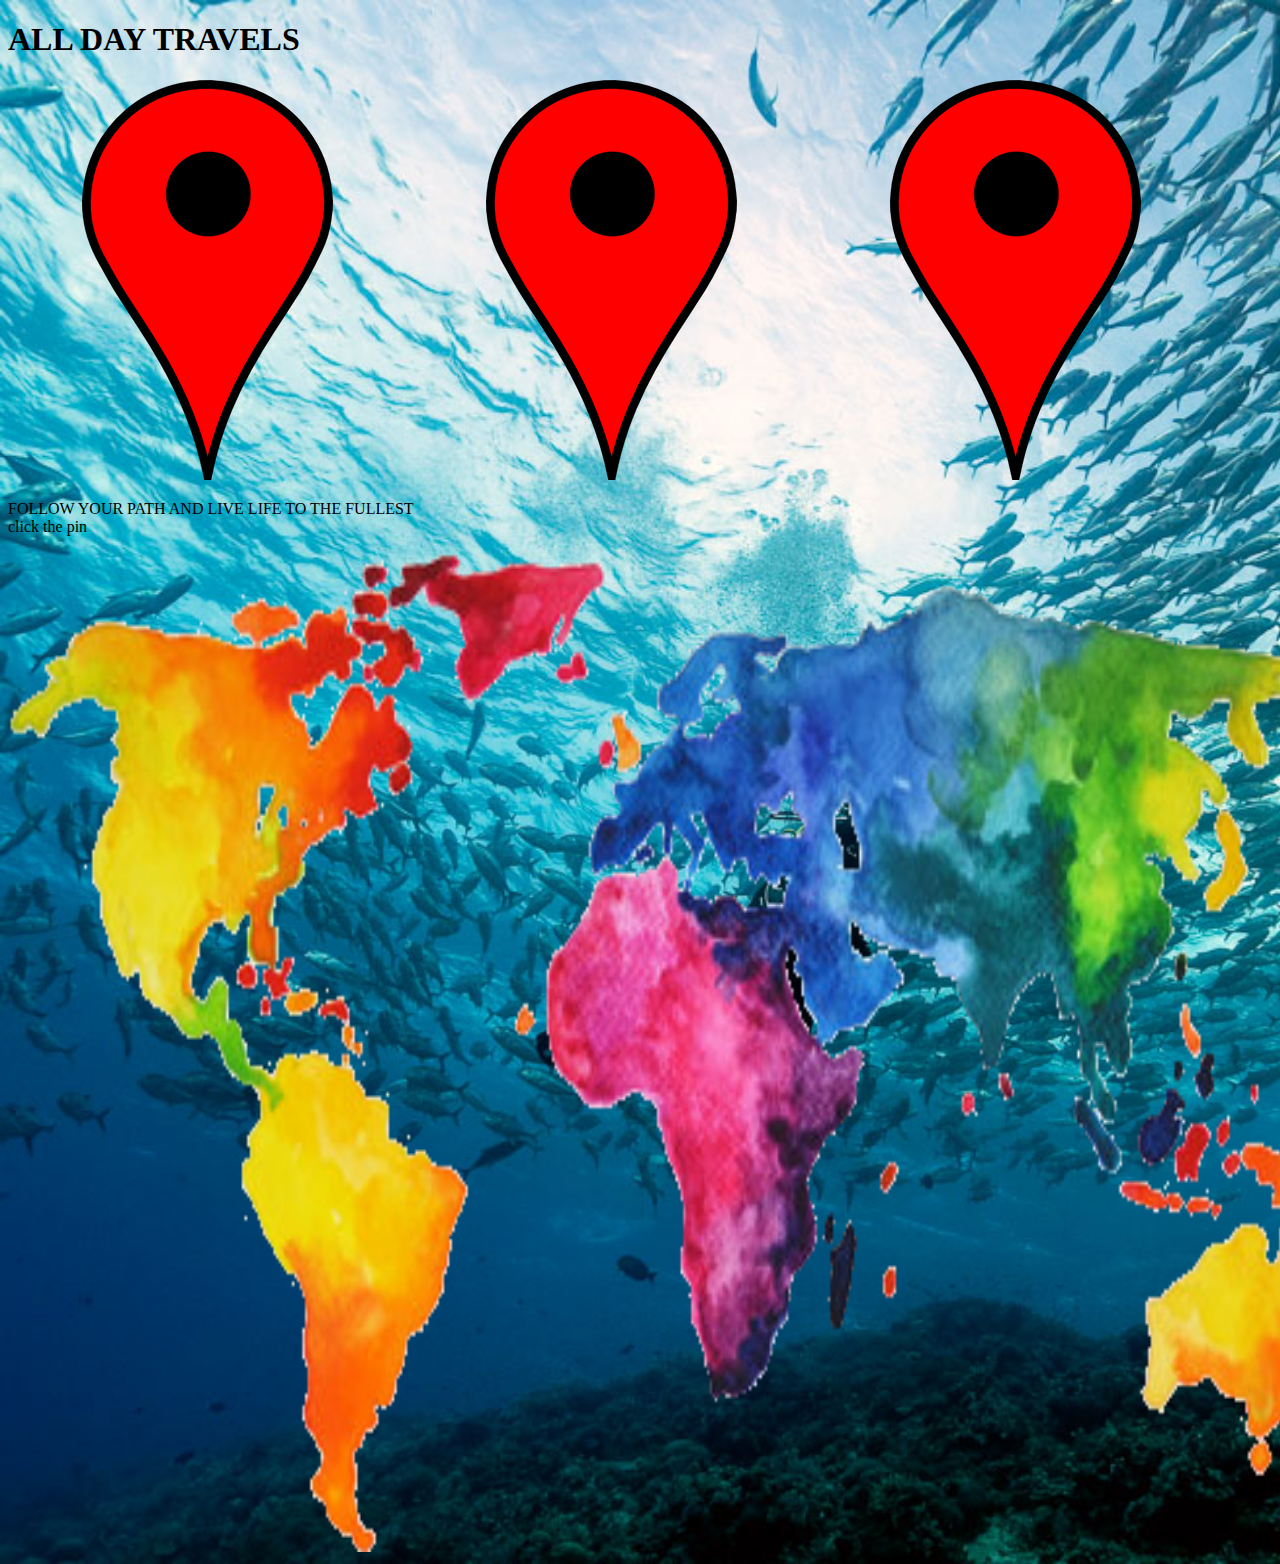
<file: index.html>
<!DOCTYPE html>
<html>
    <head>
        <title>
             ALL DAY TRAVELS
        </title>


        <link rel="stylesheet" type="text/css" href="style.css">
    </head>

    <body class="back">

     <h1 class="title"> ALL DAY TRAVELS </h1> 


   <a class="ny" href="newyork.html"><img src="img/pin.png" alt="pin" class="pinny"></a>

   <a class="italy" href="italy.html"><img src="img/pin.png" alt="pin" class="pinitaly"></a>

   <a class="japan" href="japan.html"> <img src="img/pin.png" alt="pin" class="pinjapan"></a>

   <p class="follow">
       FOLLOW YOUR PATH AND LIVE LIFE TO THE FULLEST
       <br>
       click the pin
   </p>
   
   <img src= "img/worldmap2.png" alt="worldmap" width="1500" height="1000" class="map">
   
  
</body>

</html>
</file>
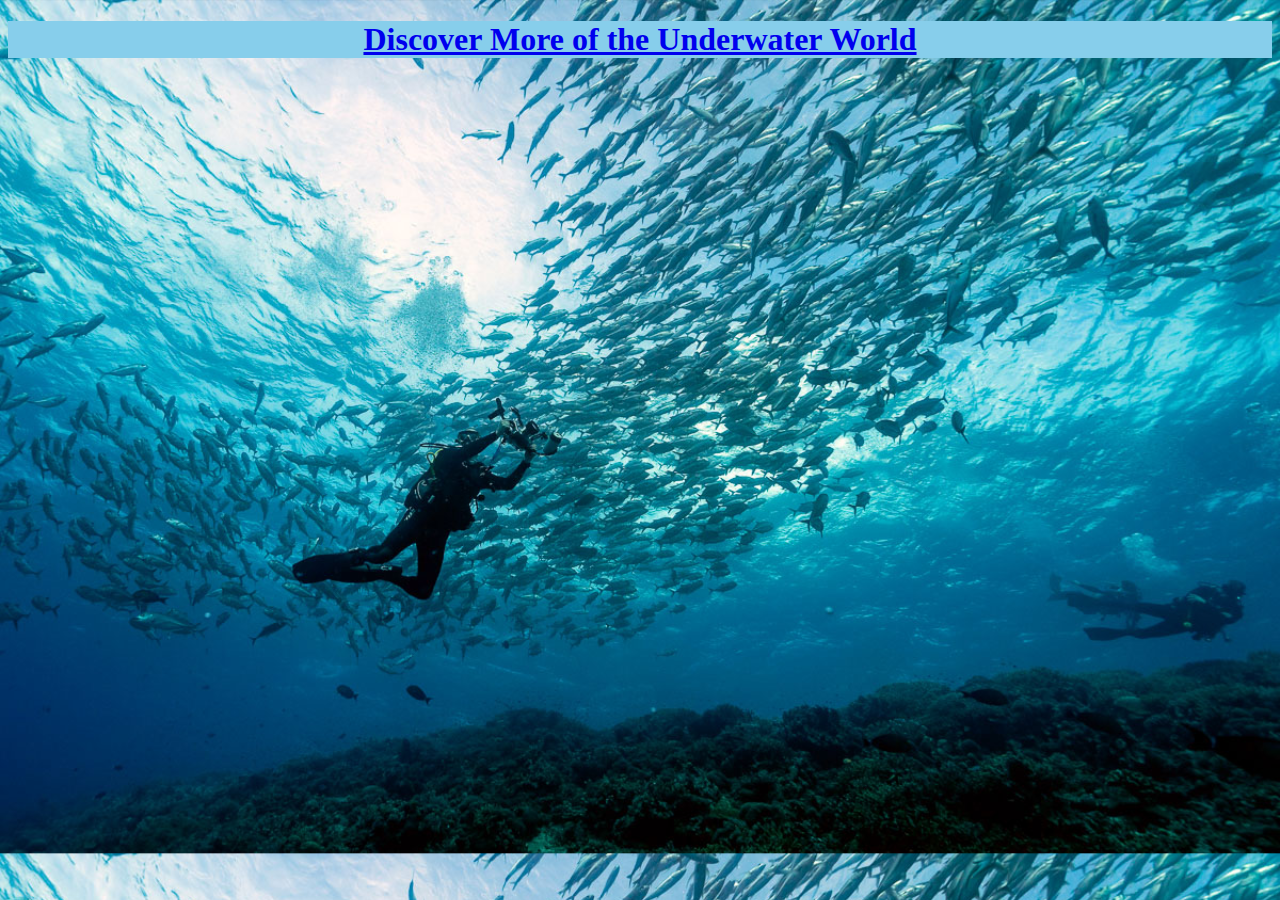
<file: final proj mmp100/index.html>
<!DOCTYPE html>
<html lang="en">
<head>
    <meta charset="UTF-8">
    <meta http-equiv="X-UA-Compatible" content="IE=edge">
    <meta name="viewport" content="width=device-width, initial-scale=1.0">

    <title>SCUBA DIVING</title>

</head>

<link rel="stylesheet" type="text/css" href="style.css">

<a class="dis" href="page2.html"> <body><h1 class= "discover"> Discover More of the Underwater World  </h1>  </body>
</a>



</html>
</file>
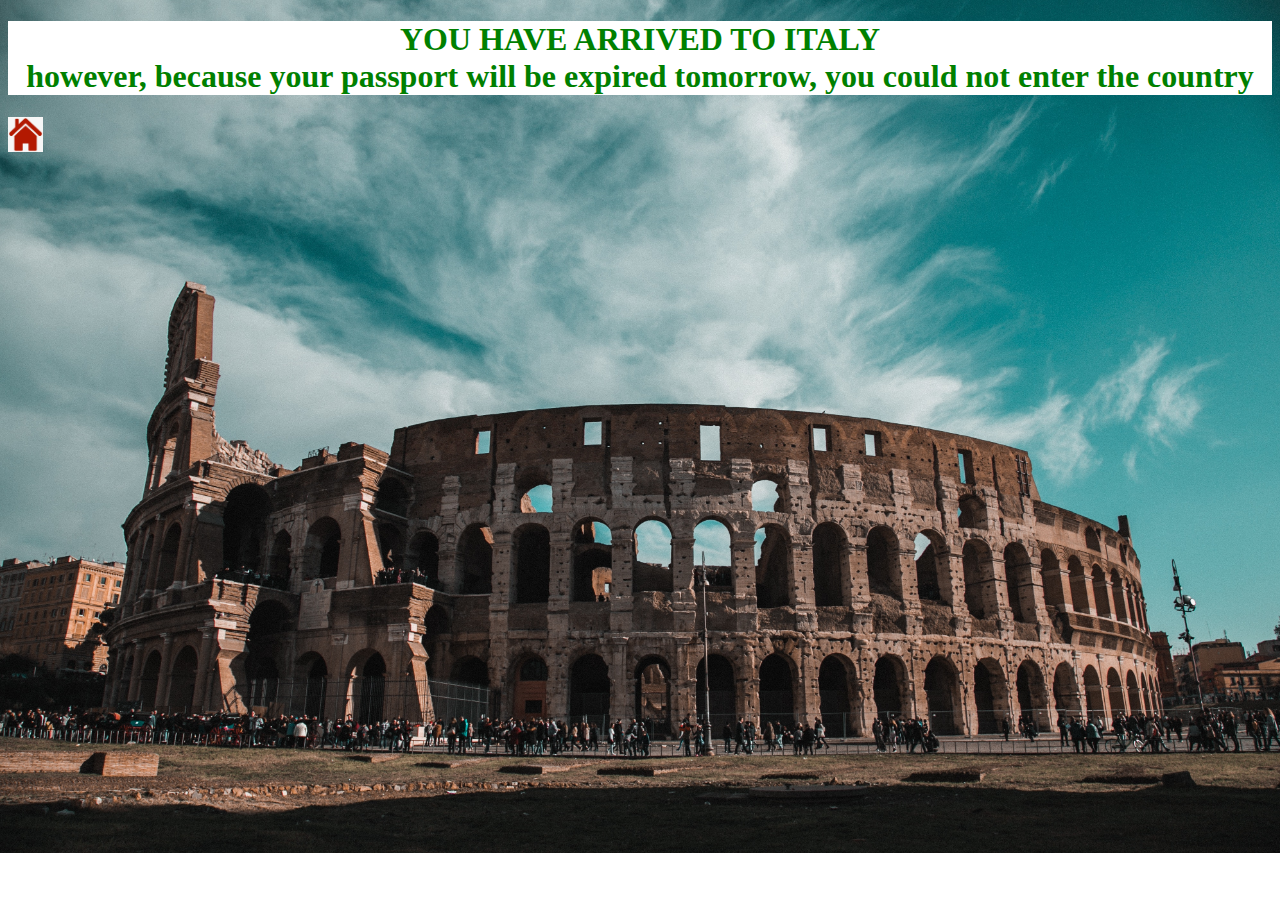
<file: italy.html>
<!DOCTYPE html>
<html lang="en">
<head>
    <meta charset="UTF-8">
    <meta http-equiv="X-UA-Compatible" content="IE=edge">
    <meta name="viewport" content="width=device-width, initial-scale=1.0">
    <title>ITALY</title>


    <link rel="stylesheet" type="text/css" href="italy.css">


</head>
<body class="italybody">
    <h1 class="arrival">
        YOU HAVE ARRIVED TO ITALY
        <br>
        however, because your passport will be expired tomorrow, you could not enter the country
    </h1>


    <a class="home" href="index.html"><img src="img/homelogo.jpeg" alt="home" width="35" height="35"></a>


</body>





</html>
</file>
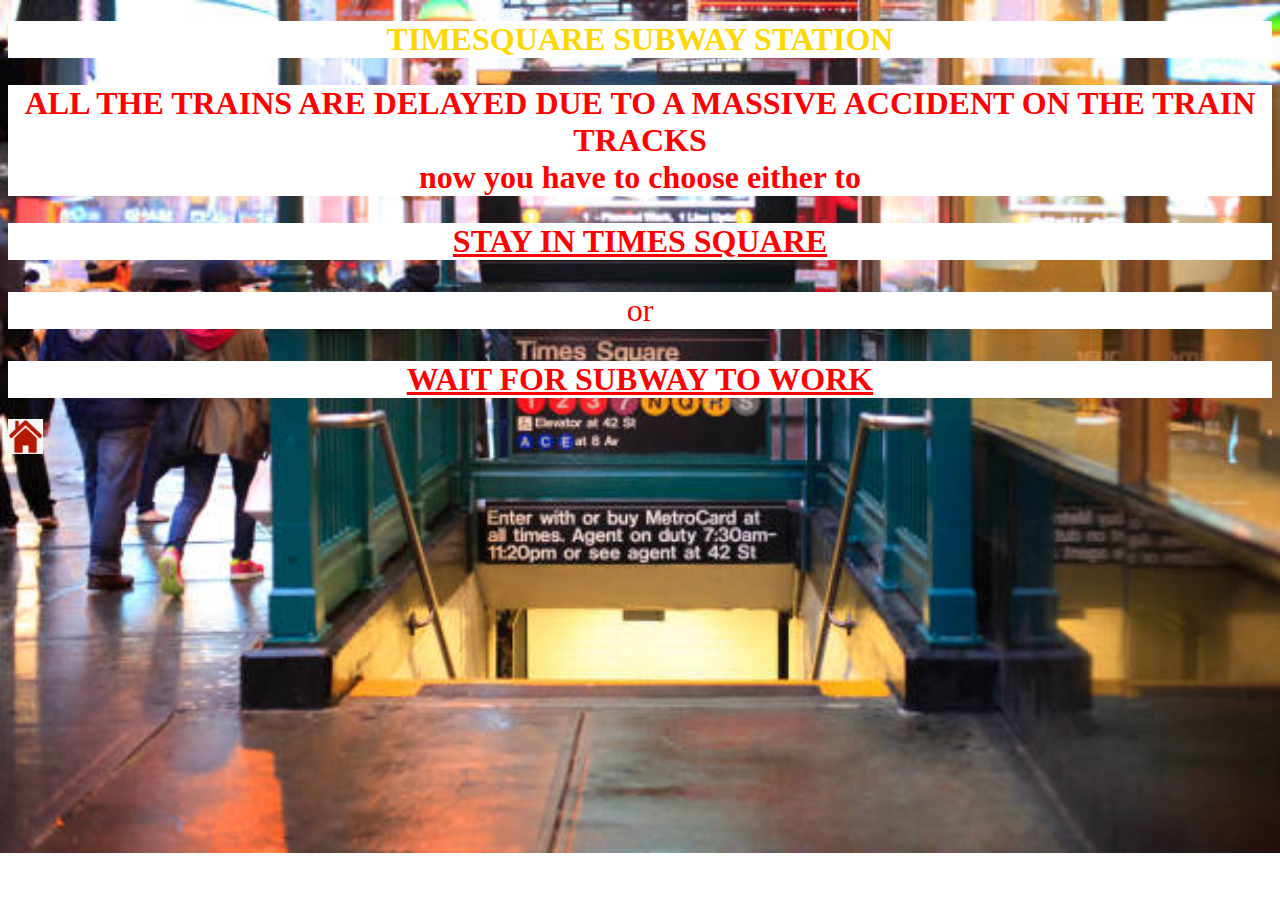
<file: subway.html>
<!DOCTYPE html>
<html lang="en">
<head>
    <meta charset="UTF-8">
    <meta http-equiv="X-UA-Compatible" content="IE=edge">
    <meta name="viewport" content="width=device-width, initial-scale=1.0">
    <title>TIMESQUARE SUBWAY STATION</title>

    <link rel="stylesheet" type="text/css" href="newyork.css">

</head>
<body class="backgroundsubway">

    <h1 class="headtitle">
        TIMESQUARE SUBWAY STATION
    </h1>


    <h2 class="trains">
       ALL THE TRAINS ARE DELAYED DUE TO A MASSIVE ACCIDENT ON THE TRAIN TRACKS
       <br>
       now you have to choose either to 
    </h2>


    <a class="option" href="stay.html">
        
        <h1 class="option"> STAY IN TIMES SQUARE</h1>
         </a>


    <p class="trains">or 
        </p>
    

    <a class="option2" href="wait.html"><h1 class="option2"> WAIT FOR SUBWAY TO WORK </h1>
    </a>

    <a class="home2" href="index.html"><img src="img/homelogo.jpeg" alt="home" width="35" height="35"></a>


</body>

<!-- <img src="img/timesquaresubway.jpeg" width="1500" height="900"> -->




</html>
</file>
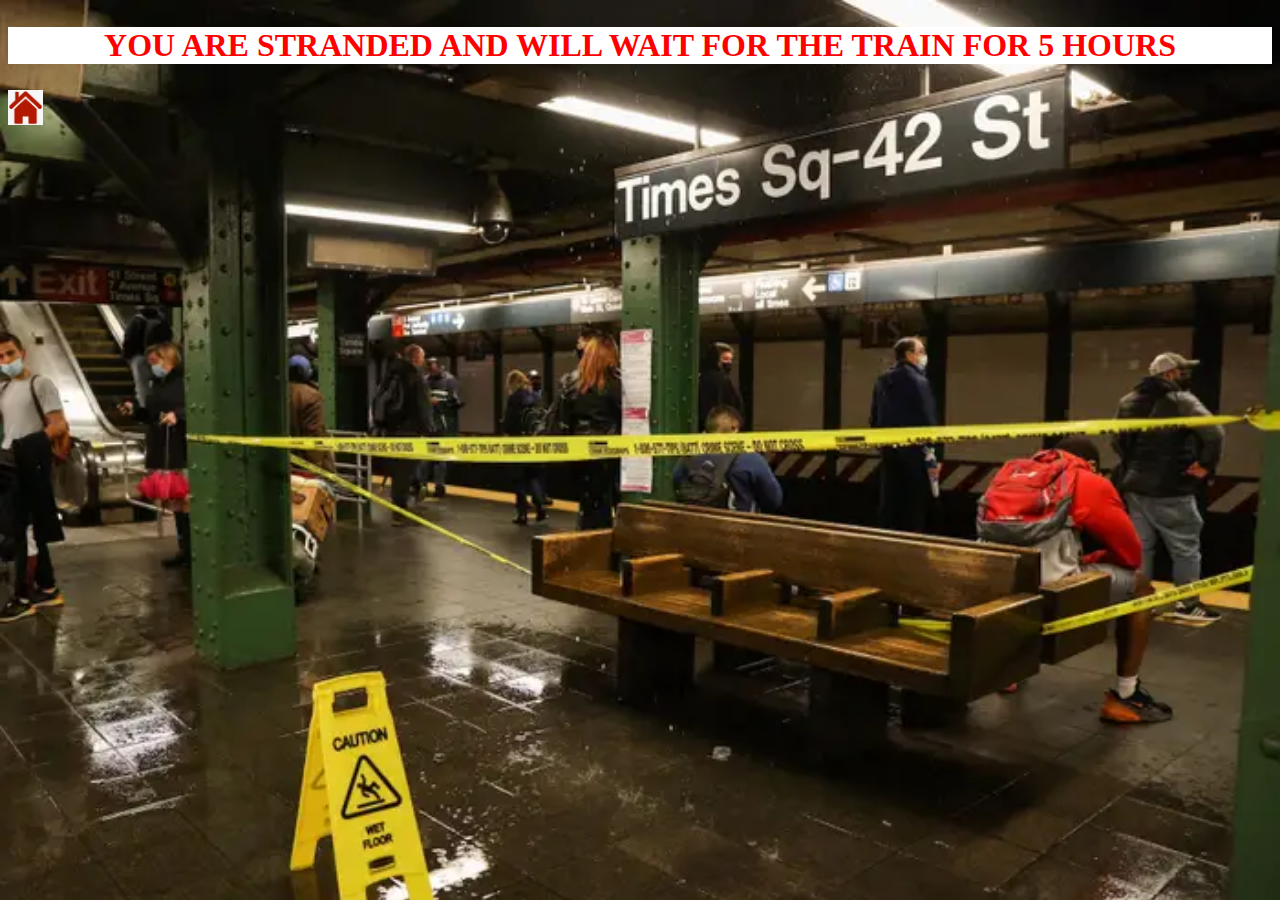
<file: wait.html>
<!DOCTYPE html>
<html lang="en">
<head>
    <meta charset="UTF-8">
    <meta http-equiv="X-UA-Compatible" content="IE=edge">
    <meta name="viewport" content="width=device-width, initial-scale=1.0">
    <title>STRANDED</title>
    <link rel="stylesheet" type="text/css" href="newyork.css">
</head>
<body class="tssubway2">
    
    <h2 class="trains">
   YOU ARE STRANDED AND WILL WAIT FOR THE TRAIN FOR 5 HOURS
      </h2>

      <a class="home2" href="index.html"><img src="img/homelogo.jpeg" alt="home" width="35" height="35"></a>
</body>
</html>
</file>
<file: style.css>
.discover{
    font-size: xx-large;
    text-align: center;
    font-family: fantasy;
    background-color:skyblue
}

 body{
     background: url(pics/Tubbataha-Reefs-Diving-Philippines-4.jpg);
     background-size: cover;
 }
</file>
<file: final proj mmp100/style.css>
.discover{
    font-size: xx-large;
    text-align: center;
    font-family: fantasy;
    background-color:skyblue
}

 body{
     background: url(pics/Tubbataha-Reefs-Diving-Philippines-4.jpg);
     background-size: cover;
 }
</file>
<file: italy.css>
.italybody{
    background-image: url(img/italy.jpg);
    background-size: cover;
    background-repeat: no-repeat;
}

.arrival{
    text-align: center;
    color:green;
    background-color: white;
}
</file>
<file: newyork.css>
.bodyny{
    background-image: url(img/NY.jpg);
    background-size: cover;
    background-repeat: no-repeat;
}

.header1{
    text-align: center;
    color:gold;
    background-color: white;

}

.mta{
    position:absolute;
    top: center;
    left: 450px;
    height: 250px; 
    width: 750px;
    z-index:2;
    background-color: aliceblue;
}

.home{
    top:auto;
    left:0;
    height: 25px;
    width: 50px;
}

.headtitle{
    text-align: center;
    color:gold;
    background-color: white;
}



.backgroundsubway{
    background-image: url(img/timesquaresubway.jpeg);
    background-size: cover;
    background-repeat: no-repeat;
}

.home2{
    top:auto;
    left:0;
    height: 25px;
    width: 50px;
}

.trains{
    text-align: center;
    color: red;
    background-color: white;
    font-size:xx-large;
}


.option{
    text-align: center;
    color: red;
    background-color: white;
    font-size:xx-large;  
}

.option2{
    text-align: center;
    color: red;
    background-color: white;
    font-size:xx-large; 
}


.tssubway2{
    background-image: url(img/tssubway2.webp);
    background-size: cover;
    background-repeat: no-repeat;
}
</file>
